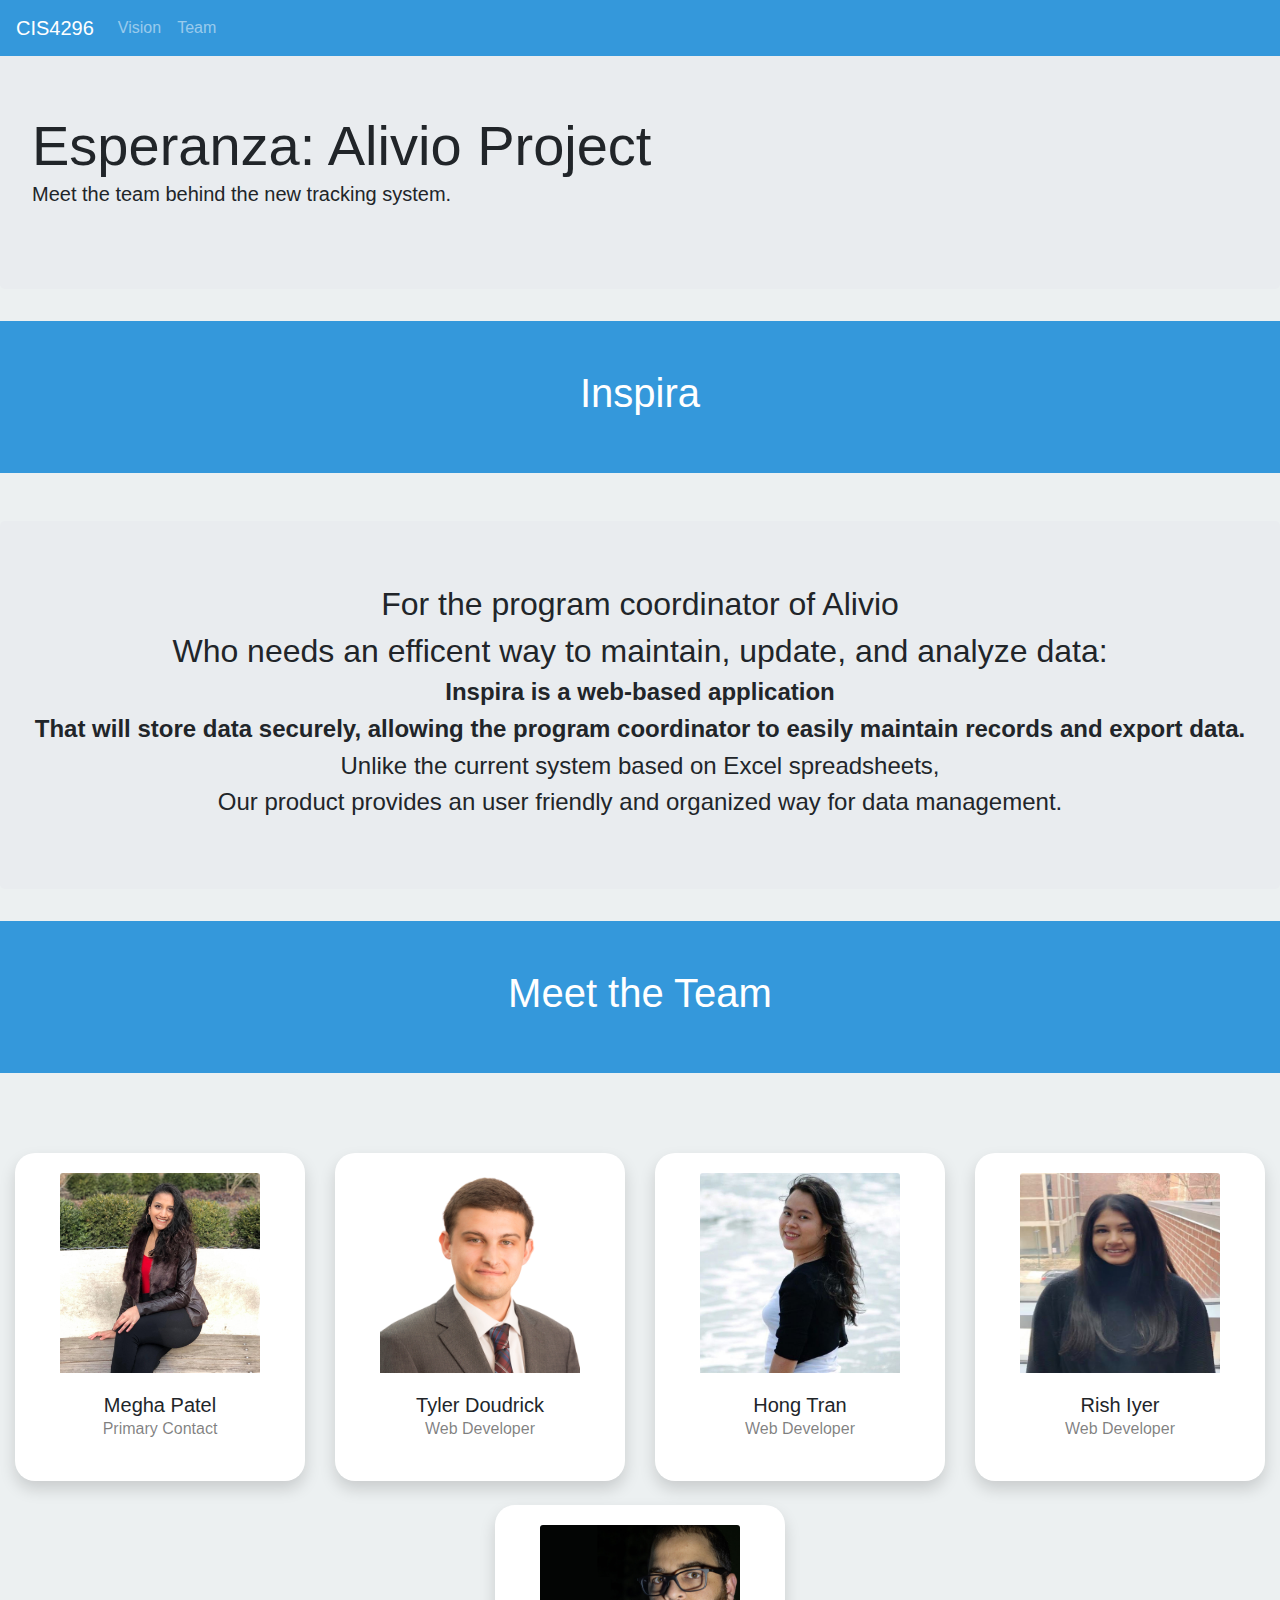
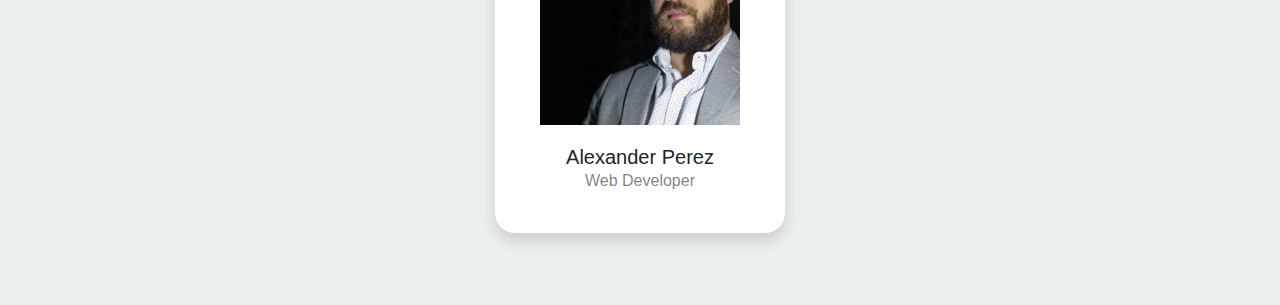
<file: index.html>
﻿<!DOCTYPE html>
<html lang="en">
<head>
 <!-- Required meta tags -->
    <meta charset="utf-8">
    <meta name="viewport" content="width=device-width, initial-scale=1, shrink-to-fit=no">

	<title>Inspira</title>

    <!-- Bootstrap CSS -->
    <link rel="stylesheet" href="https://stackpath.bootstrapcdn.com/bootstrap/4.3.1/css/bootstrap.min.css" integrity="sha384-ggOyR0iXCbMQv3Xipma34MD+dH/1fQ784/j6cY/iJTQUOhcWr7x9JvoRxT2MZw1T" crossorigin="anonymous">

	<link rel="stylesheet" type="text/css" href="main.css">
</head>
<body>

<div class="jumbotron mt-5">
<div class="display-4">
  Esperanza: Alivio Project
</div>
  <p class="lead">Meet the team behind the new tracking system.</p>
</div>

<nav class="navbar navbar-expand-md navbar-dark bg-theme fixed-top">
  <a class="navbar-brand" href="#">CIS4296</a>
  <button class="navbar-toggler" type="button" data-toggle="collapse" data-target="#navbarsExample04" aria-controls="navbarsExample04" aria-expanded="false" aria-label="Toggle navigation">
    <span class="navbar-toggler-icon"></span>
  </button>

  <div class="collapse navbar-collapse">
    <ul class="navbar-nav mr-auto">
      <li class="nav-item">
        <a class="nav-link" href="#vision">Vision</a>
      </li>
      <li class="nav-item">
        <a class="nav-link" href="#team">Team</a>
      </li>
    </ul>
  </div>
</nav>

<header id="vision" class="bg-theme text-center py-5 mb-5">
  <div class="container">
    <h1 class="font-weight-light text-white">Inspira</h1>
  </div>
</header>
  <div class="jumbotron  text-center">
    <h2>For the program coordinator of Alivio</h2>
    <h2>Who needs an efficent way to maintain, update, and analyze data:</h2>
    <h4><strong>Inspira is a web-based application</strong></h4>
    <h4><strong>That will store data securely, allowing the program coordinator to easily maintain records and export data.</strong></h4>
    <h4>Unlike the current system based on Excel spreadsheets,</h4>
    <h4>Our product provides an user friendly and organized way for data management.</h4>
  </div>





<header id="team" class="bg-theme text-center py-5 mb-5">
  <div class="container">
    <h1 class="font-weight-light text-white">Meet the Team</h1>
  </div>
</header>



<div class="container-fluid team">
  <div class="row justify-content-center">
    <!-- Team Member 1 -->
    <div class="col-3 mb-4">
      <div class="card border-0 shadow bg-theme-light">
        <img src="images/meghapatel.jpg" class="card-img-top" alt="Megha Patel">
        <div class="card-body text-center">
          <h5 class="card-title mb-0">Megha Patel</h5>
          <div class="card-text text-black-50">Primary Contact</div>
        </div>
      </div>
    </div>
    <!-- Team Member 2 -->
    <div class="col-3 mb-4">
      <div class="card border-0 shadow">
        <img src="images/tylerdoudrick.jpg" class="card-img-top" alt="Tyler Doudrick">
        <div class="card-body text-center">
          <h5 class="card-title mb-0">Tyler Doudrick</h5>
          <div class="card-text text-black-50">Web Developer</div>
        </div>
      </div>
    </div>
    <!-- Team Member 3 -->
    <div class="col-3 mb-4">
      <div class="card border-0 shadow">
        <img src="images/hongtran.jpg" class="card-img-top" alt="Hong Tran">
        <div class="card-body text-center">
          <h5 class="card-title mb-0">Hong Tran</h5>
          <div class="card-text text-black-50">Web Developer</div>
        </div>
      </div>
    </div>
    <!-- Team Member 4 -->
    <div class="col-3 mb-4">
      <div class="card border-0 shadow">
        <img src="images/rishheadshot.png" class="card-img-top" alt="Rish Iyer">
        <div class="card-body text-center">
          <h5 class="card-title mb-0">Rish Iyer</h5>
          <div class="card-text text-black-50">Web Developer</div>
        </div>
      </div>
    </div>
    <!-- Team Member 5 -->
    <div class="col-3 mb-4">
      <div class="card border-0 shadow">
        <img src="images/alexanderperez.jpg" class="card-img-top" alt="Alex Perez">
        <div class="card-body text-center">
          <h5 class="card-title mb-0">Alexander Perez</h5>
          <div class="card-text text-black-50">Web Developer</div>
        </div>
      </div>
    </div>
  <!-- /.row -->
</div>
<!-- /.container -->
    <!-- Optional JavaScript -->
    <!-- jQuery first, then Popper.js, then Bootstrap JS -->
    <script src="https://code.jquery.com/jquery-3.3.1.slim.min.js" integrity="sha384-q8i/X+965DzO0rT7abK41JStQIAqVgRVzpbzo5smXKp4YfRvH+8abtTE1Pi6jizo" crossorigin="anonymous"></script>
    <script src="https://cdnjs.cloudflare.com/ajax/libs/popper.js/1.14.7/umd/popper.min.js" integrity="sha384-UO2eT0CpHqdSJQ6hJty5KVphtPhzWj9WO1clHTMGa3JDZwrnQq4sF86dIHNDz0W1" crossorigin="anonymous"></script>
    <script src="https://stackpath.bootstrapcdn.com/bootstrap/4.3.1/js/bootstrap.min.js" integrity="sha384-JjSmVgyd0p3pXB1rRibZUAYoIIy6OrQ6VrjIEaFf/nJGzIxFDsf4x0xIM+B07jRM" crossorigin="anonymous"></script>
</body>
</html>
</file>
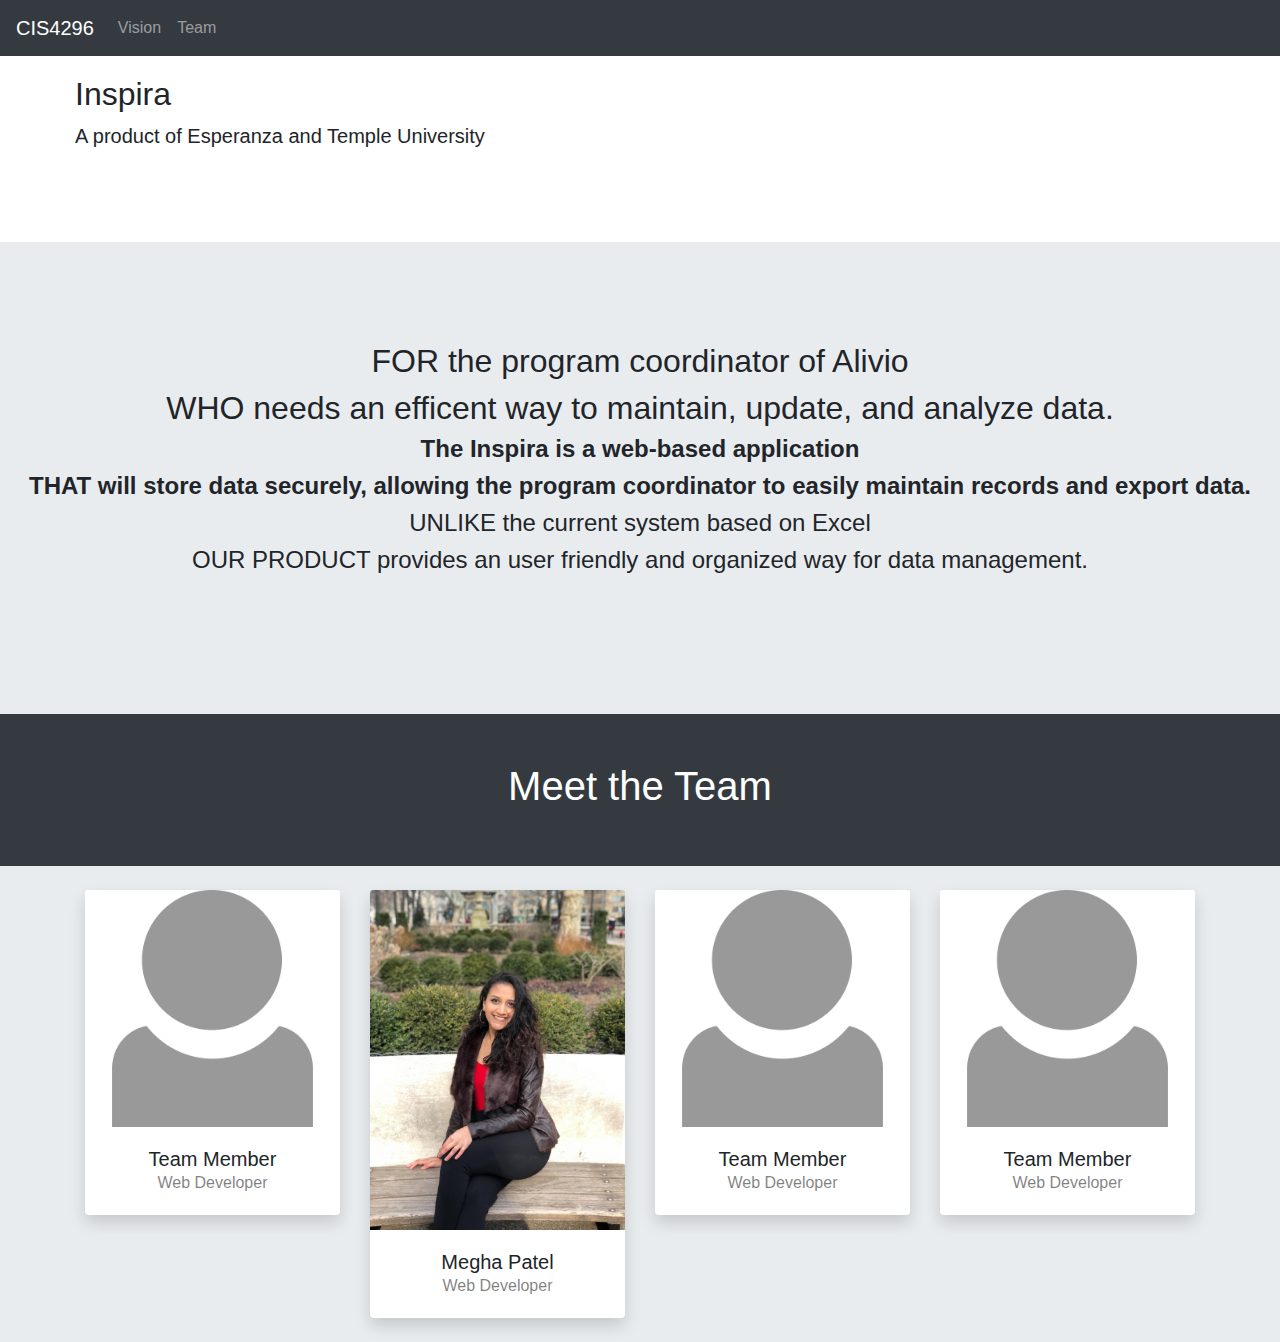
<file: teamsite-alivio-megha-branch/index.html>
﻿<!DOCTYPE html>
<html lang="en">
<head>
 <!-- Required meta tags -->
    <meta charset="utf-8">
    <meta name="viewport" content="width=device-width, initial-scale=1, shrink-to-fit=no">

	<title>Starter Template · Bootstrap</title>

    <!-- Bootstrap CSS -->
    <link rel="stylesheet" href="https://stackpath.bootstrapcdn.com/bootstrap/4.3.1/css/bootstrap.min.css" integrity="sha384-ggOyR0iXCbMQv3Xipma34MD+dH/1fQ784/j6cY/iJTQUOhcWr7x9JvoRxT2MZw1T" crossorigin="anonymous">

	<link rel="stylesheet" type="text/css" href="main.css">
</head>
<body>


  <nav class="navbar navbar-expand-md navbar-dark fixed-top bg-dark">
    <a class="navbar-brand" href="#">CIS4296</a>
    <button class="navbar-toggler" type="button" data-toggle="collapse" data-target="#navbarsExample04" aria-controls="navbarsExample04" aria-expanded="false" aria-label="Toggle navigation">
      <span class="navbar-toggler-icon"></span>
    </button>

    <div class="collapse navbar-collapse" id="navbarsExample04">
      <ul class="navbar-nav mr-auto">
        <li class="nav-item">
          <a class="nav-link" href="#vision">Vision</a>
        </li>
        <li class="nav-item">
          <a class="nav-link" href="#team">Team</a>
        </li>
      </ul>
    </div>
  </nav>




  <div class="starter-template"  >
    <h2>Inspira</h2>
    <p class="lead">A product of Esperanza and Temple University</p>
  </div>




  <div id="vision" class="jumbotron  text-center">
    <h2>FOR the program coordinator of Alivio</h2> 
    <h2>WHO needs an efficent way to maintain, update, and analyze data.</h2> 
    <h4><strong>The Inspira is a web-based application</strong></h4> 
    <h4><strong>THAT will store data securely, allowing the program coordinator to easily maintain records and export data.</strong></h4> 
    <h4>UNLIKE the current system based on Excel</h4> 
    <h4>OUR PRODUCT provides an user friendly and organized way for data management.</h4> 
  </div>





<header id="team" class="bg-dark text-center py-5 mb-4">
  <div class="container">
    <h1 class="font-weight-light text-white">Meet the Team</h1>
  </div>
</header>




<div class="container">
  <div class="row">
    <!-- Team Member 1 -->
    <div class="col-xl-3 col-md-6 mb-4">
      <div class="card border-0 shadow">
        <img src="profile.png" class="card-img-top" alt="...">
        <div class="card-body text-center">
          <h5 class="card-title mb-0">Team Member</h5>
          <div class="card-text text-black-50">Web Developer</div>
        </div>
      </div>
    </div>
    <!-- Team Member 2 -->
    <div class="col-xl-3 col-md-6 mb-4">
      <div class="card border-0 shadow">
        <img src="MeghaPatel.jpg" class="card-img-top" alt="Megha Patel">
        <div class="card-body text-center">
          <h5 class="card-title mb-0">Megha Patel</h5>
          <div class="card-text text-black-50">Web Developer</div>
        </div>
      </div>
    </div>
    <!-- Team Member 3 -->
    <div class="col-xl-3 col-md-6 mb-4">
      <div class="card border-0 shadow">
        <img src="profile.png" class="card-img-top" alt="...">
        <div class="card-body text-center">
          <h5 class="card-title mb-0">Team Member</h5>
          <div class="card-text text-black-50">Web Developer</div>
        </div>
      </div>
    </div>
    <!-- Team Member 4 -->
    <div class="col-xl-3 col-md-6 mb-4">
      <div class="card border-0 shadow">
        <img src="profile.png" class="card-img-top" alt="...">
        <div class="card-body text-center">
          <h5 class="card-title mb-0">Team Member</h5>
          <div class="card-text text-black-50">Web Developer</div>
        </div>
      </div>
    </div>
  </div>
  <!-- /.row -->

</div>
<!-- /.container -->
    <!-- Optional JavaScript -->
    <!-- jQuery first, then Popper.js, then Bootstrap JS -->
    <script src="https://code.jquery.com/jquery-3.3.1.slim.min.js" integrity="sha384-q8i/X+965DzO0rT7abK41JStQIAqVgRVzpbzo5smXKp4YfRvH+8abtTE1Pi6jizo" crossorigin="anonymous"></script>
    <script src="https://cdnjs.cloudflare.com/ajax/libs/popper.js/1.14.7/umd/popper.min.js" integrity="sha384-UO2eT0CpHqdSJQ6hJty5KVphtPhzWj9WO1clHTMGa3JDZwrnQq4sF86dIHNDz0W1" crossorigin="anonymous"></script>
    <script src="https://stackpath.bootstrapcdn.com/bootstrap/4.3.1/js/bootstrap.min.js" integrity="sha384-JjSmVgyd0p3pXB1rRibZUAYoIIy6OrQ6VrjIEaFf/nJGzIxFDsf4x0xIM+B07jRM" crossorigin="anonymous"></script>
</body>
</html>
</file>
<file: main.css>
html {
  scroll-behavior: smooth;
}

  body {
  padding: 0;
  margin: 0;
  background: #ecf0f1;
}

.bg-theme{
background-color:#3498db !important;
}

.bg-theme-light{
  background-color:#fff !important;
}

.card{
  padding:20px;
  border-radius:20px
}
.card:hover{
  box-shadow:0 .5rem 1rem rgba(0,0,0,.40) !important;
  cursor:pointer;
}

.team{
  margin-top:5rem !important;
  margin-bottom:3rem;
}
.card-img-top{
  margin:0 auto;
  width:200px;
  height:200px;
}
</file>
<file: teamsite-alivio-megha-branch/main.css>
body {
  padding: 0;
  margin: 0;
  background: #e9ecef;
}

.jumbotron {
  padding: 100px 25px;
}

.starter-template{
  	padding: 75px;
	background: white;

}
</file>
